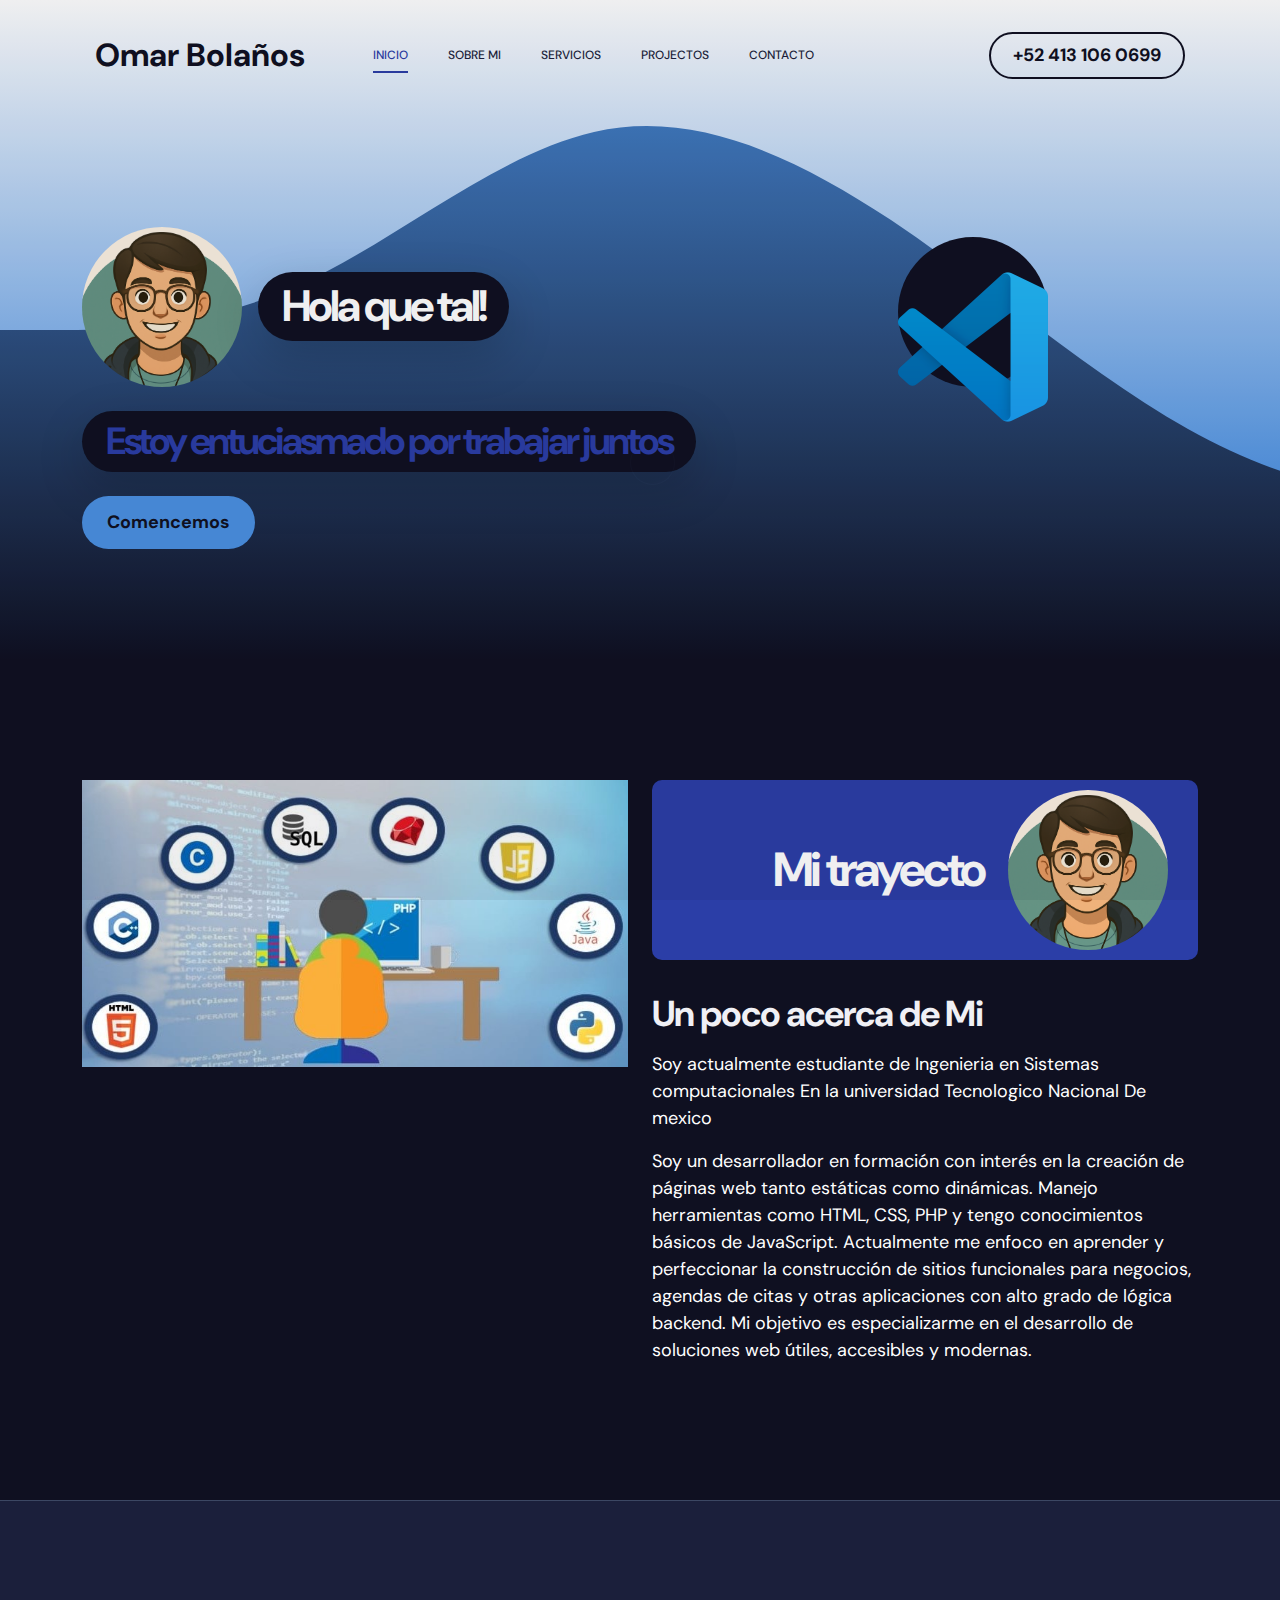
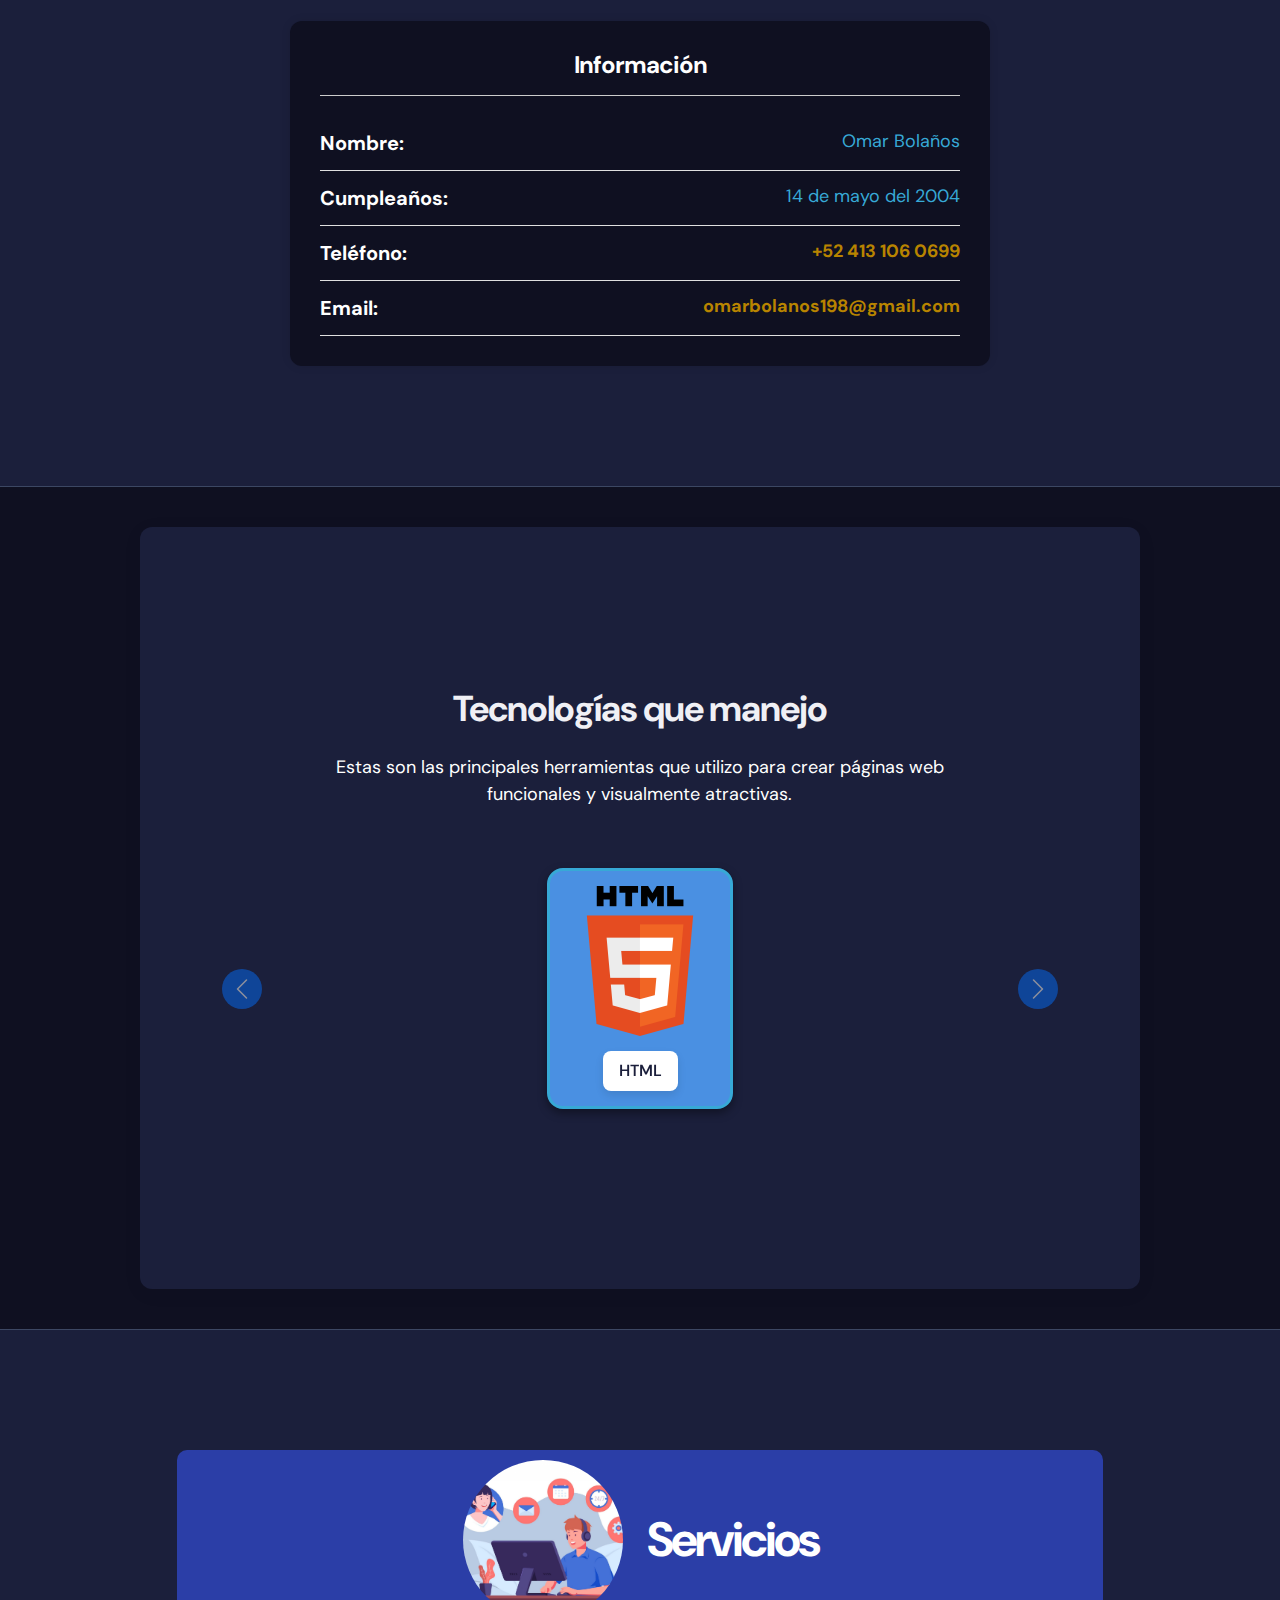
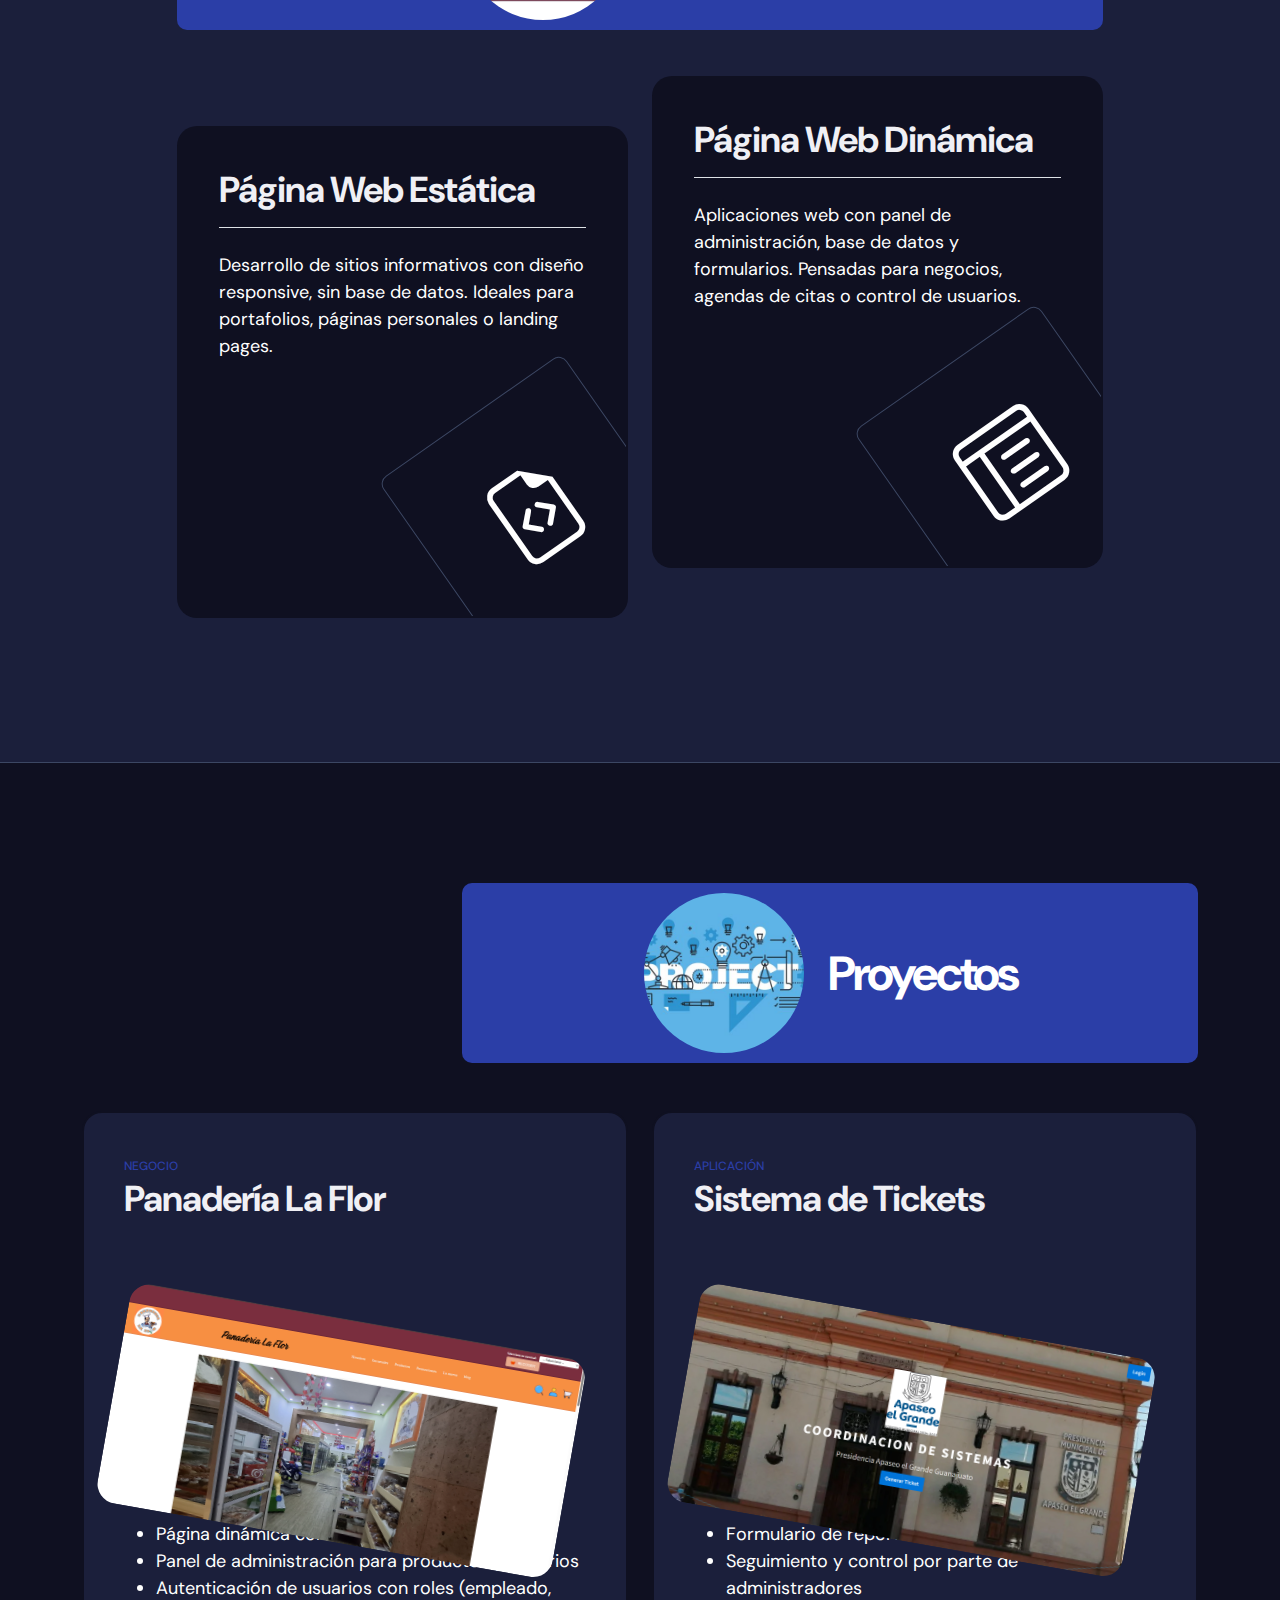
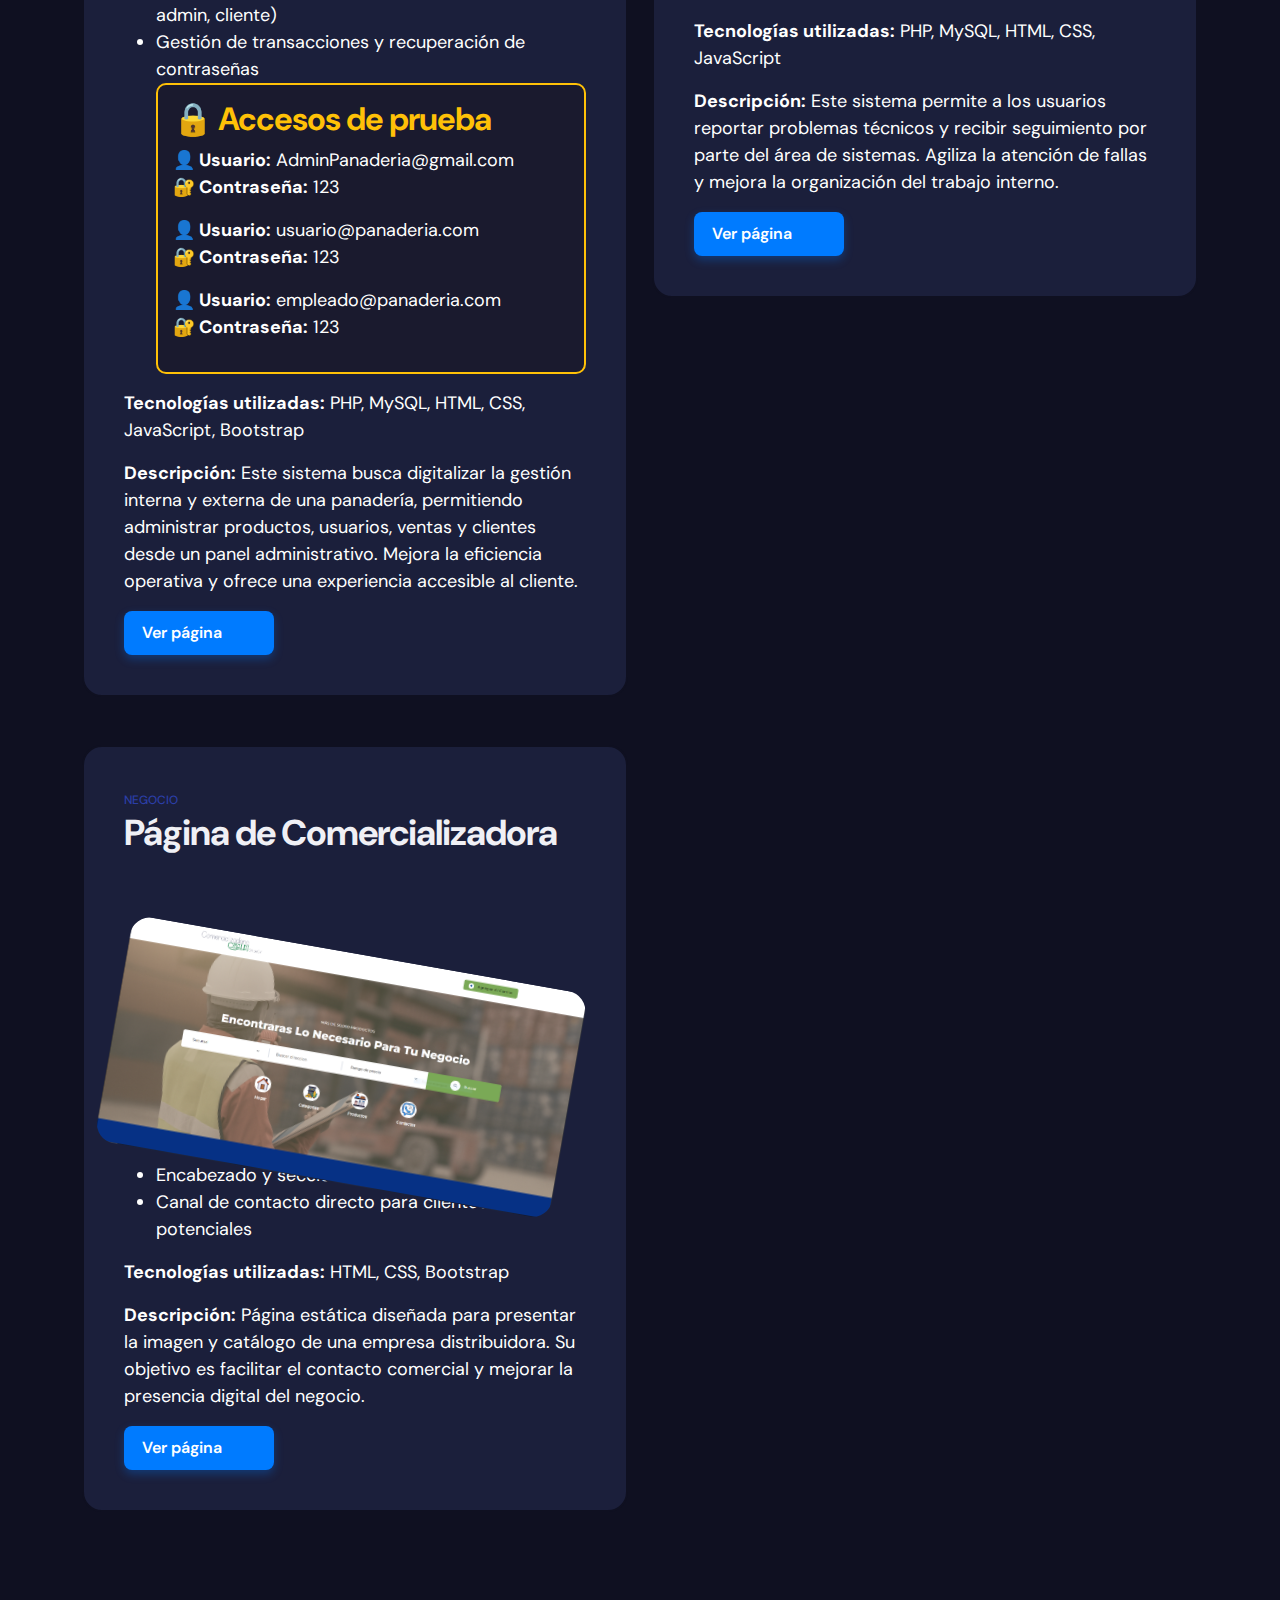
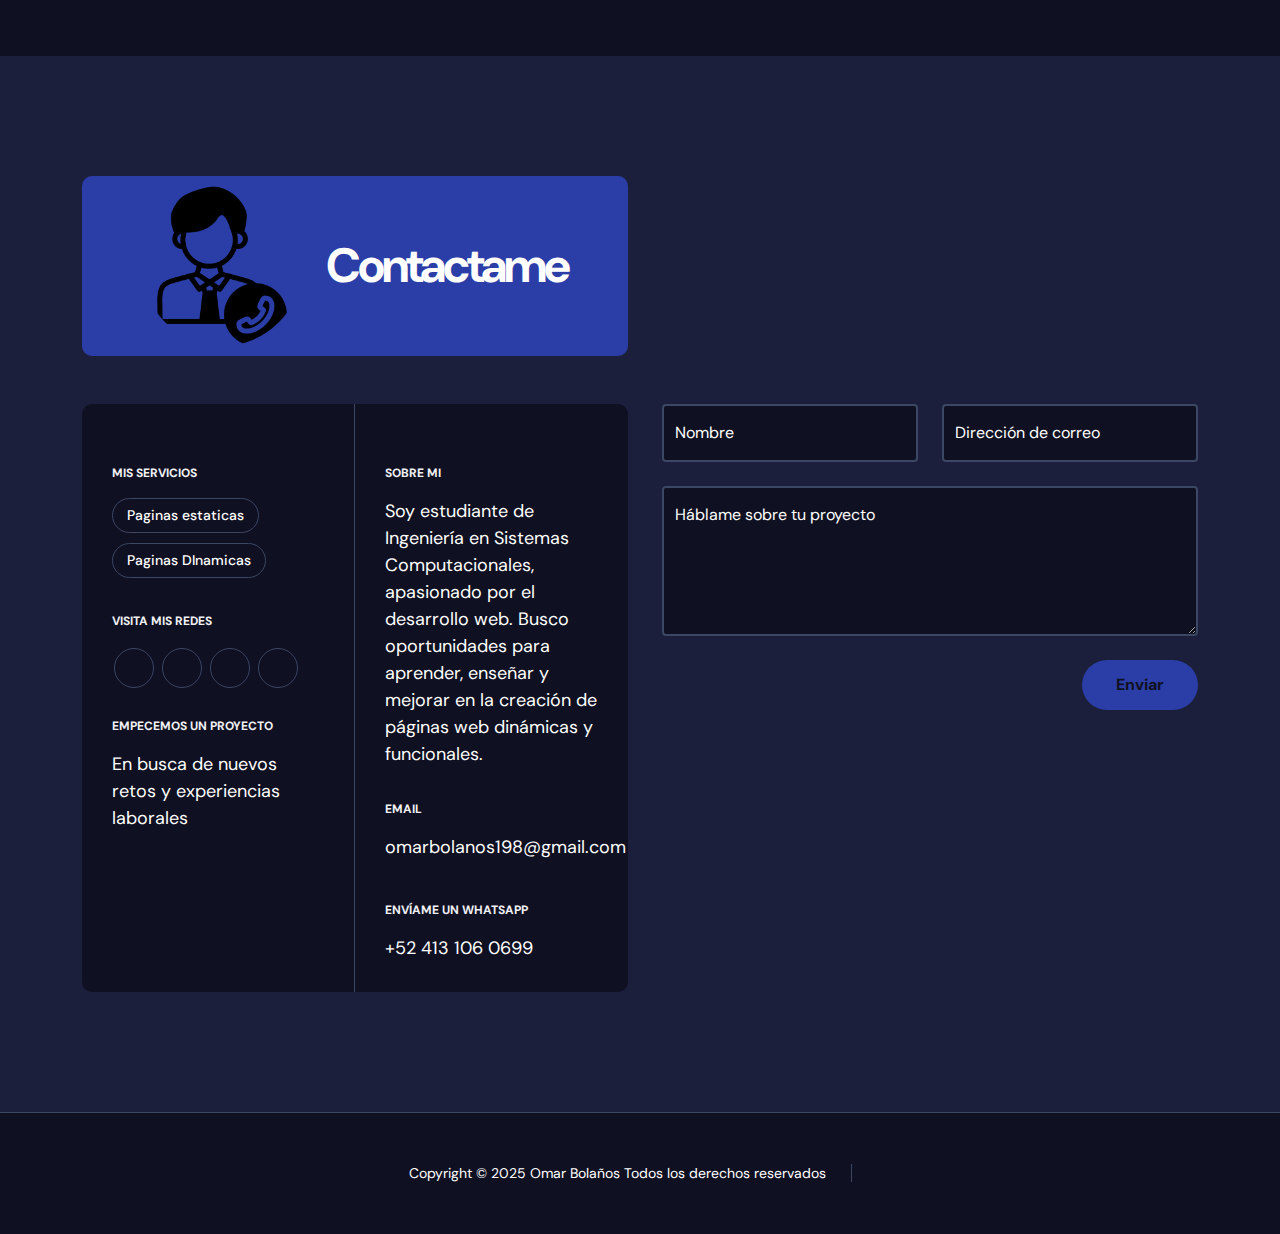
<file: index.html>
<!doctype html>
<html lang="en">
    <head>
        <meta charset="utf-8">
        <meta name="viewport" content="width=device-width, initial-scale=1">

        <meta name="description" content="">
        <meta name="author" content="TemplateMo">

        <title>Portafolio Omar Bolaños</title>

        <!-- CSS FILES -->
        <link rel="preconnect" href="https://fonts.googleapis.com">
        
        <link rel="preconnect" href="https://fonts.gstatic.com" crossorigin>
        
        <link href="https://fonts.googleapis.com/css2?family=DM+Sans:wght@400;500;700&display=swap" rel="stylesheet">

        <link href="css/bootstrap.min.css" rel="stylesheet">

        <link href="css/bootstrap-icons.css" rel="stylesheet">

        <link href="css/magnific-popup.css" rel="stylesheet">

        <link href="css/templatemo-first-portfolio-style.css" rel="stylesheet">
        <script src="https://cdn.lordicon.com/lordicon.js"></script>

    <style>
        

    </style>
    </head>
    
    <body>

        <section class="preloader">
            <div class="spinner">
                <span class="spinner-rotate"></span>    
            </div>
        </section>

        <nav class="navbar navbar-expand-lg">
            <div class="container">

                <button class="navbar-toggler" type="button" data-bs-toggle="collapse" data-bs-target="#navbarNav" aria-controls="navbarNav" aria-expanded="false" aria-label="Toggle navigation">
                    <span class="navbar-toggler-icon"></span>
                </button>

                <a href="index.php" class="navbar-brand mx-auto mx-lg-0">Omar Bolaños </a>

                <div class="collapse navbar-collapse" id="navbarNav">
                    <ul class="navbar-nav ms-lg-5">
                        <li class="nav-item">
                            <a class="nav-link click-scroll" href="#section_1">Inicio</a>
                        </li>

                        <li class="nav-item">
                            <a class="nav-link click-scroll" href="#section_2">Sobre mi </a>
                        </li>

                        <li class="nav-item">
                            <a class="nav-link click-scroll" href="#section_3">Servicios</a>
                        </li>

                        <li class="nav-item">
                            <a class="nav-link click-scroll" href="#section_4">Projectos</a>
                        </li>

                        <li class="nav-item">
                            <a class="nav-link click-scroll" href="#section_5">Contacto</a>
                        </li>
                    </ul>

                    <div class="d-lg-flex align-items-center d-none ms-auto">
                        <lord-icon
                            src="https://cdn.lordicon.com/vyyhrdzw.json"
                            trigger="hover"
                            
                            style="width:60px;height:60px">
                        </lord-icon>
                        <a class="custom-btn btn" href="https://wa.me/5214131060699" target="_blank">
                            +52 413 106 0699
                        </a>
                    </div>
                </div>

            </div>
        </nav>

        <main>

            <section class="hero d-flex justify-content-center align-items-center" id="section_1">
                <div class="container">
                    <div class="row">

                        <div class="col-lg-7 col-12">
                            <div class="hero-text">
                                <div class="hero-title-wrap d-flex align-items-center mb-4">
                                    <img src="images/yo.png" class="avatar-image avatar-image-large img-fluid" alt="">

                                    <h1 class="hero-title ms-3 mb-0">Hola que tal!</h1>
                                </div>

                                <h2 class="mb-4">Estoy entuciasmado por trabajar juntos</h2>
                                <p class="mb-4"><a class="custom-btn btn custom-link" href="#section_2">Comencemos</a></p>
                            </div>
                        </div>

                        <div class="col-lg-5 col-12 position-relative">
                            <div class="hero-image-wrap"></div>
                            <img src="images/visual-studio.png" class="hero-image img-fluid" alt="">
                        </div>

                    </div>
                </div>

                <svg xmlns="http://www.w3.org/2000/svg" viewBox="0 0 1440 320">
                <defs>
                    <linearGradient id="degradadoHero" x1="0%" y1="0%" x2="0%" y2="100%">
                    <stop offset="0%" stop-color="#ffffff" />  <!-- Azul -->
                    <stop offset="100%" stop-color="#4a90e2" /> <!-- Morado -->
                    </linearGradient>
                </defs>
                <path fill="url(#degradadoHero)" fill-opacity="1" d="M0,160L24,160C48,160,96,160,144,138.7C192,117,240,75,288,64C336,53,384,75,432,106.7C480,139,528,181,576,208C624,235,672,245,720,240C768,235,816,213,864,186.7C912,160,960,128,1008,133.3C1056,139,1104,181,1152,202.7C1200,224,1248,224,1296,197.3C1344,171,1392,117,1416,90.7L1440,64L1440,0L1416,0C1392,0,1344,0,1296,0C1248,0,1200,0,1152,0C1104,0,1056,0,1008,0C960,0,912,0,864,0C816,0,768,0,720,0C672,0,624,0,576,0C528,0,480,0,432,0C384,0,336,0,288,0C240,0,192,0,144,0C96,0,48,0,24,0L0,0Z"/>
                </svg>

            </section>


            <section class="about section-padding" id="section_2">
                <div class="container">
                    <div class="row">

                        <div class="col-lg-6 col-12">
                            <img src="images/web-programing.jpg" class="about-image img-fluid" alt="">
                        </div>

                        <div class="col-lg-6 col-12 mt-5 mt-lg-0">
                            <div class="about-thumb">

                                <div class="section-title-wrap d-flex justify-content-end align-items-center mb-4">
                                    <h2 class="text-white me-4 mb-0">Mi trayecto</h2>

                                    <img src="images/yo.png" class="avatar-image img-fluid" alt="">
                                </div>

                                <h3 class="pt-2 mb-3">Un poco acerca de Mi</h3>

                                <p>Soy actualmente estudiante de Ingenieria en Sistemas computacionales En la universidad Tecnologico Nacional De mexico</p>

                                <p>Soy un desarrollador en formación con interés en la creación de páginas web tanto estáticas como dinámicas. Manejo herramientas como HTML, CSS, PHP y tengo conocimientos básicos de JavaScript. Actualmente me enfoco en aprender y perfeccionar la construcción de sitios funcionales para negocios, agendas de citas y otras aplicaciones con alto grado de lógica backend. Mi objetivo es especializarme en el desarrollo de soluciones web útiles, accesibles y modernas.</p>
                            </div>
                        </div>

                    </div>
                </div>
            </section>

<section class="featured section-padding">
  <div class="container">
    <div class="row justify-content-center">
      <div class="col-lg-8 col-md-10">
        <div class="profile-thumb">
          <h4 class="profile-title text-center">Información</h4>
          <div class="profile-body">
            <div class="info-row">
              <span class="profile-label">Nombre:</span>
              <span class="profile-value">Omar Bolaños</span>
            </div>
            <div class="info-row">
              <span class="profile-label">Cumpleaños:</span>
              <span class="profile-value">14 de mayo del 2004</span>
            </div>
            <div class="info-row">
              <span class="profile-label">Teléfono:</span>
              <span class="profile-value">
                <a href="tel:+524141060699">+52 413 106 0699</a>
              </span>
            </div>
            <div class="info-row">
              <span class="profile-label">Email:</span>
              <span class="profile-value">
                <a href="mailto:omarbolanos198@gmail.com">omarbolanos198@gmail.com</a>
              </span>
            </div>
          </div>
        </div>
      </div>
    </div>
  </div>
</section>



<div class="tech-box">
            <section class="clients section-padding bg-light">
  <div class="container">
    <div class="row justify-content-center mb-4">
      <div class="col-lg-8 text-center">
        <h3 class="mb-4">Tecnologías que manejo</h3>
        <p class="text-muted">Estas son las principales herramientas que utilizo para crear páginas web funcionales y visualmente atractivas.</p>
      </div>
    </div>

    <div id="techCarousel" class="carousel slide" data-bs-ride="carousel">
      <div class="carousel-inner text-center">
        <div class="carousel-item active">
                <div class="tech-box-frame">
            <img src="images/html.png" class="tech-img" alt="HTML">
            <div class="tech-caption">HTML</div>
            </div>
        </div>
        <div class="carousel-item">
            <div class="tech-box-frame">
          <img src="images/css.png" class="tech-img" alt="CSS">
          <div class="tech-caption">CSS</div>
          </div>
        </div>
        <div class="carousel-item">
            <div class="tech-box-frame">
          <img src="images/js.png" class="tech-img" alt="JavaScript">
          <div class="tech-caption">JavaScript</div>
          </div>
        </div>
        <div class="carousel-item">
            <div class="tech-box-frame">
          <img src="images/php.png" class="tech-img" alt="PHP">
          <div class="tech-caption">PHP</div>
            </div>
        </div>
      </div>

      <!-- Controles -->
      <button class="carousel-control-prev" type="button" data-bs-target="#techCarousel" data-bs-slide="prev">
        <span class="carousel-control-prev-icon"></span>
      </button>
      <button class="carousel-control-next" type="button" data-bs-target="#techCarousel" data-bs-slide="next">
        <span class="carousel-control-next-icon"></span>
      </button>
    </div>
  </div>
</section>
</div>



            <section class="services section-padding" id="section_3">
    <div class="container">
        <div class="row">

            <div class="col-lg-10 col-12 mx-auto">
                <div class="section-title-wrap d-flex justify-content-center align-items-center mb-5">
                    <img src="images/services.jpg" class="avatar-image img-fluid" alt="">

                    <h2 class="text-white ms-4 mb-0">Servicios</h2>
                </div>

                <div class="row pt-lg-5">

                    <!-- Página Estática -->
                     <div class="col-lg-6 col-12">
                        <div class="services-thumb">
                            <div class="d-flex flex-wrap align-items-center border-bottom mb-4 pb-3">
                                <h3 class="mb-0">Página Web Estática</h3>
                            </div>

                            <p>Desarrollo de sitios informativos con diseño responsive, sin base de datos. Ideales para portafolios, páginas personales o landing pages.</p>

                            

                            <div class="services-icon-wrap d-flex justify-content-center align-items-center">
                                <i class="services-icon bi-file-earmark-code"></i>
                            </div>
                        </div>
                    </div>

                    <!-- Página Dinámica con panel -->
                    <div class="col-lg-6 col-12">
                        <div class="services-thumb services-thumb-up">
                            <div class="d-flex flex-wrap align-items-center border-bottom mb-4 pb-3">
                                <h3 class="mb-0">Página Web Dinámica</h3>
                            </div>

                            <p>Aplicaciones web con panel de administración, base de datos y formularios. Pensadas para negocios, agendas de citas o control de usuarios.</p>

                            

                            <div class="services-icon-wrap d-flex justify-content-center align-items-center">
                                <i class="services-icon bi-layout-text-window-reverse"></i>
                            </div>
                        </div>
                    </div>

                </div>
            </div>
        </div>
    </div>
</section>



            <section class="projects section-padding" id="section_4">
    <div class="container">
        <div class="row">

            <div class="col-lg-8 col-md-8 col-12 ms-auto">
                <div class="section-title-wrap d-flex justify-content-center align-items-center mb-4">
                    <img src="images/project.jpg" class="avatar-image img-fluid" alt="">
                    <h2 class="text-white ms-4 mb-0">Proyectos</h2>
                </div>
            </div>

            <div class="clearfix"></div>

                        <!-- Proyecto 1: Panadería -->
                        <div class="col-lg-6 col-md-6 col-12">
                <div class="projects-thumb">
                    <div class="projects-info">
                        <small class="projects-tag">Negocio</small>
                        <h3 class="projects-title">Panadería La Flor</h3>
                    </div>

                    <a href="panaderia-la-flor.infy.uk" target="_blank">
                        <img src="images/projects/panaderia.png" class="projects-image img-fluid" alt="Panadería">
                    </a>

                    <div class="mt-3">
                        <p><strong>Servicios incluidos:</strong></p>
                        <ul>
                            <li>Página dinámica con base de datos</li>
                            <li>Panel de administración para productos y usuarios</li>
                            <li>Autenticación de usuarios con roles (empleado, admin, cliente)</li>
                            <li>Gestión de transacciones y recuperación de contraseñas</li>
                            <div style="background-color:#1a1a2e; padding: 15px; border-radius: 10px; border: 2px solid #ffc107; color: #ffffff;">
  <h4 style="color:#ffc107;">🔒 Accesos de prueba</h4>
  <p><strong>👤 Usuario:</strong> AdminPanaderia@gmail.com<br>
     <strong>🔐 Contraseña:</strong> 123</p>
  <p><strong>👤 Usuario:</strong> usuario@panaderia.com<br>
     <strong>🔐 Contraseña:</strong> 123</p>
    <p><strong>👤 Usuario:</strong> empleado@panaderia.com<br>
     <strong>🔐 Contraseña:</strong> 123</p>
</div>

                        </ul>
                        <p><strong>Tecnologías utilizadas:</strong> PHP, MySQL, HTML, CSS, JavaScript, Bootstrap</p>
                        <p><strong>Descripción:</strong> Este sistema busca digitalizar la gestión interna y externa de una panadería, permitiendo administrar productos, usuarios, ventas y clientes desde un panel administrativo. Mejora la eficiencia operativa y ofrece una experiencia accesible al cliente.</p>
                        <div class="mt-2">
                            <a href="panaderia-la-flor.infy.uk" target="_blank" class="btn-ver-pagina">
                                Ver página
                                <!-- Ícono a la derecha -->
                                <lord-icon
                                    src="https://cdn.lordicon.com/zmkotitn.json"
                                    trigger="hover"
                                    style="width:24px;height:24px; margin-left: 10px;">
                                </lord-icon>
                            </a>
                        </div>
                    </div>
                </div>
            </div>

                <!-- Proyecto 2: Sistema de tickets -->
                <div class="col-lg-6 col-md-6 col-12">
                    <div class="projects-thumb">
                        <div class="projects-info">
                            <small class="projects-tag">Aplicación</small>
                            <h3 class="projects-title">Sistema de Tickets</h3>
                        </div>

                        <a href="https://sistemas-presidencia.infinityfreeapp.com" target="_blank">
                            <img src="images/projects/sistemas.png" class="projects-image img-fluid" alt="Sistema de Tickets">
                        </a>

                        <div class="mt-3">
                            <p><strong>Servicios incluidos:</strong></p>
                            <ul>
                                <li>Formulario de reporte de fallas</li>
                                <li>Seguimiento y control por parte de administradores</li>
                            </ul>
                            <p><strong>Tecnologías utilizadas:</strong> PHP, MySQL, HTML, CSS, JavaScript</p>
                            <p><strong>Descripción:</strong> Este sistema permite a los usuarios reportar problemas técnicos y recibir seguimiento por parte del área de sistemas. Agiliza la atención de fallas y mejora la organización del trabajo interno.</p>
                            <div class="mt-2">
                            <a href="https://sistemas-presidencia.infinityfreeapp.com" target="_blank" class="btn-ver-pagina">
                                Ver página
                                <!-- Ícono a la derecha -->
                                <lord-icon
                                    src="https://cdn.lordicon.com/zmkotitn.json"
                                    trigger="hover"
                                    style="width:24px;height:24px; margin-left: 10px;">
                                </lord-icon>
                            </a>
                        </div>
                        </div>
                    </div>
                </div>

                <!-- Proyecto 3: Página de Distribuidora -->
                <div class="col-lg-6 col-md-6 col-12">
                    <div class="projects-thumb">
                        <div class="projects-info">
                            <small class="projects-tag">Negocio</small>
                            <h3 class="projects-title">Página de Comercializadora</h3>
                        </div>

                        <a href="https://comercializadora-onaldi.ct.ws" target="_blank">
                            <img src="images/projects/comercializadora.png" class="projects-image img-fluid" alt="Distribuidora">
                        </a>

                        <div class="mt-3">
                            <p><strong>Servicios incluidos:</strong></p>
                            <ul>
                                <li>Encabezado y sección de productos y servicios</li>
                                <li>Canal de contacto directo para clientes potenciales</li>
                            </ul>
                            <p><strong>Tecnologías utilizadas:</strong> HTML, CSS, Bootstrap</p>
                            <p><strong>Descripción:</strong> Página estática diseñada para presentar la imagen y catálogo de una empresa distribuidora. Su objetivo es facilitar el contacto comercial y mejorar la presencia digital del negocio.</p>
                            <div class="mt-2">
                            <a href="https://comercializadora-onaldi.ct.ws" target="_blank" class="btn-ver-pagina">
                                Ver página
                                <!-- Ícono a la derecha -->
                                <lord-icon
                                    src="https://cdn.lordicon.com/zmkotitn.json"
                                    trigger="hover"
                                    style="width:24px;height:24px; margin-left: 10px;">
                                </lord-icon>
                            </a>
                        </div>
                        </div>
                    </div>
                </div>
                        </div>
                    </div>
                </section>


            <section class="contact section-padding" id="section_5">
                    <div class="container">
                        <div class="row">

                            <div class="col-lg-6 col-md-8 col-12">
                                <div class="section-title-wrap d-flex justify-content-center align-items-center mb-5">
                                    <img src="images/contactme.png" class="avatar-image img-fluid" alt="">

                                    <h2 class="text-white ms-4 mb-0">Contactame</h2>
                                </div>
                            </div>

                            <div class="clearfix"></div>

                            <div class="col-lg-3 col-md-6 col-12 pe-lg-0">
                                <div class="contact-info contact-info-border-start d-flex flex-column">
                                    <strong class="site-footer-title d-block mb-3">Mis Servicios</strong>

                                    <ul class="footer-menu">
                                        <li class="footer-menu-item"><a href="#" class="footer-menu-link">Paginas estaticas</a></li>

                                        <li class="footer-menu-item"><a href="#" class="footer-menu-link">Paginas DInamicas</a></li>

                                    </ul>

                                    <strong class="site-footer-title d-block mt-4 mb-3">Visita mis redes</strong>

                                    <ul class="social-icon">
                                            <li class="social-icon-item">
                                                <a href="https://www.facebook.com/share/19Jt6HQKa8/" class="social-icon-link" target="_blank">
                                                    <!-- Ícono personalizado aquí -->
                                                    <lord-icon
                                            src="https://cdn.lordicon.com/xowsaqcr.json"
                                            trigger="hover"
                                            stroke="bold"
                                            state="hover-roll"
                                            style="width:40px;height:40px">
                                        </lord-icon>
                                                </a>
                                            </li>

                                            <li class="social-icon-item">
                                                <a href="https://www.instagram.com/g_omaar._.32?igsh=MTltMTJhN3ZxMmR4cw==" class="social-icon-link"target="_blank">
                                                    <!-- Ícono personalizado aquí -->
                                                    <lord-icon
                                            src="https://cdn.lordicon.com/dbugezxr.json"
                                            trigger="hover"
                                            style="width:40px;height:40px">
                                        </lord-icon>
                                                </a>
                                            </li>

                                            <li class="social-icon-item">
                                                <a href="https://wa.me/5214131060699" class="social-icon-link" target="_blank">
                                                    <!-- Ícono personalizado aquí -->
                                                    <lord-icon
                                            src="https://cdn.lordicon.com/vyyhrdzw.json"
                                            trigger="hover"
                                            state="hover-roll"
                                            style="width:40px;height:40px">
                                        </lord-icon>
                                                </a>
                                            </li>

                                            <li class="social-icon-item">
                                                <a href="https://www.linkedin.com/in/omar-gadiel-bolaños-garcía-1a4154359/" class="social-icon-link" target="_blank">
                                                    <!-- Ícono personalizado aquí -->
                                                    <lord-icon
                                                        src="https://cdn.lordicon.com/kozzgyfy.json"
                                                        trigger="hover"
                                                        state="hover-roll"
                                                        style="width:40px;height:40px">
                                                    </lord-icon>
                                                </a>
                                            </li>

                                            
                                        </ul>

                                        <!-- CDN de Lordicon -->
                                    <strong class="site-footer-title d-block mt-4 mb-3">Empecemos un proyecto</strong>

                                    <p class="mb-0">En busca de nuevos retos y experiencias laborales</p>
                                </div>
                            </div>

                            <div class="col-lg-3 col-md-6 col-12 ps-lg-0">
                                <div class="contact-info d-flex flex-column">
                                    <strong class="site-footer-title d-block mb-3">Sobre mi</strong>

                                    <p class="mb-2">
                                        Soy estudiante de Ingeniería en Sistemas Computacionales, apasionado por el desarrollo web. Busco oportunidades para aprender, enseñar y mejorar en la creación de páginas web dinámicas y funcionales.
                              </p>

                                    <strong class="site-footer-title d-block mt-4 mb-3">Email</strong>

                                        <p>
                                            <a href="mailto:omarbolanos198@gmail.com">
                                                omarbolanos198@gmail.com
                                            </a>
                                        </p>

                                        <strong class="site-footer-title d-block mt-4 mb-3">Envíame un WhatsApp</strong>

                                        <p class="mb-0">
                                            <a href="https://wa.me/524131060699" target="_blank">
                                                +52 413 106 0699
                                            </a>
                                        </p>

                                </div>
                            </div>

                            <div class="col-lg-6 col-12 mt-5 mt-lg-0">
                                <form action="https://formsubmit.co/omarbolanos198@gmail.com" method="POST" class="custom-form contact-form" role="form">
    <input type="hidden" name="_captcha" value="false">
    
    <div class="row">
        <div class="col-lg-6 col-md-6 col-12">
            <div class="form-floating">
                <input type="text" name="name" id="name" class="form-control" placeholder="Name" required="">
                <label for="floatingInput">Nombre</label>
            </div>
        </div>

        <div class="col-lg-6 col-md-6 col-12"> 
            <div class="form-floating">
                <input type="email" name="email" id="email" class="form-control" placeholder="Email" required="">
                <label for="floatingInput">Dirección de correo</label>
            </div>
        </div>

        <div class="col-lg-12 col-12">
            <div class="form-floating">
                <textarea class="form-control" name="message" placeholder="Mensaje"></textarea>
                <label for="floatingTextarea">Háblame sobre tu proyecto</label>
            </div>
        </div>

        <div class="col-lg-3 col-12 ms-auto">
            <button type="submit" class="form-control">Enviar</button>
        </div>
    </div>
</form>

                            </div>

                        </div>
                    </div>
                </div>
            </section>

        </main>

        <footer class="site-footer">
            <div class="container">
                <div class="row">

                    <div class="col-lg-12 col-12">
                        <div class="copyright-text-wrap">
                            <p class="mb-0">
                                <span class="copyright-text">Copyright © 2025 Omar Bolaños Todos los derechos reservados</span>
                                
                            </p>
                        </div>
                    </div>

                </div>
            </div>
        </footer>

        <!-- JAVASCRIPT FILES -->
        <script src="js/jquery.min.js"></script>
        <script src="js/bootstrap.min.js"></script>
        <script src="js/jquery.sticky.js"></script>
        <script src="js/click-scroll.js"></script>
        <script src="js/jquery.magnific-popup.min.js"></script>
        <script src="js/magnific-popup-options.js"></script>
        <script src="js/custom.js"></script>

    </body>
</html>
</file>
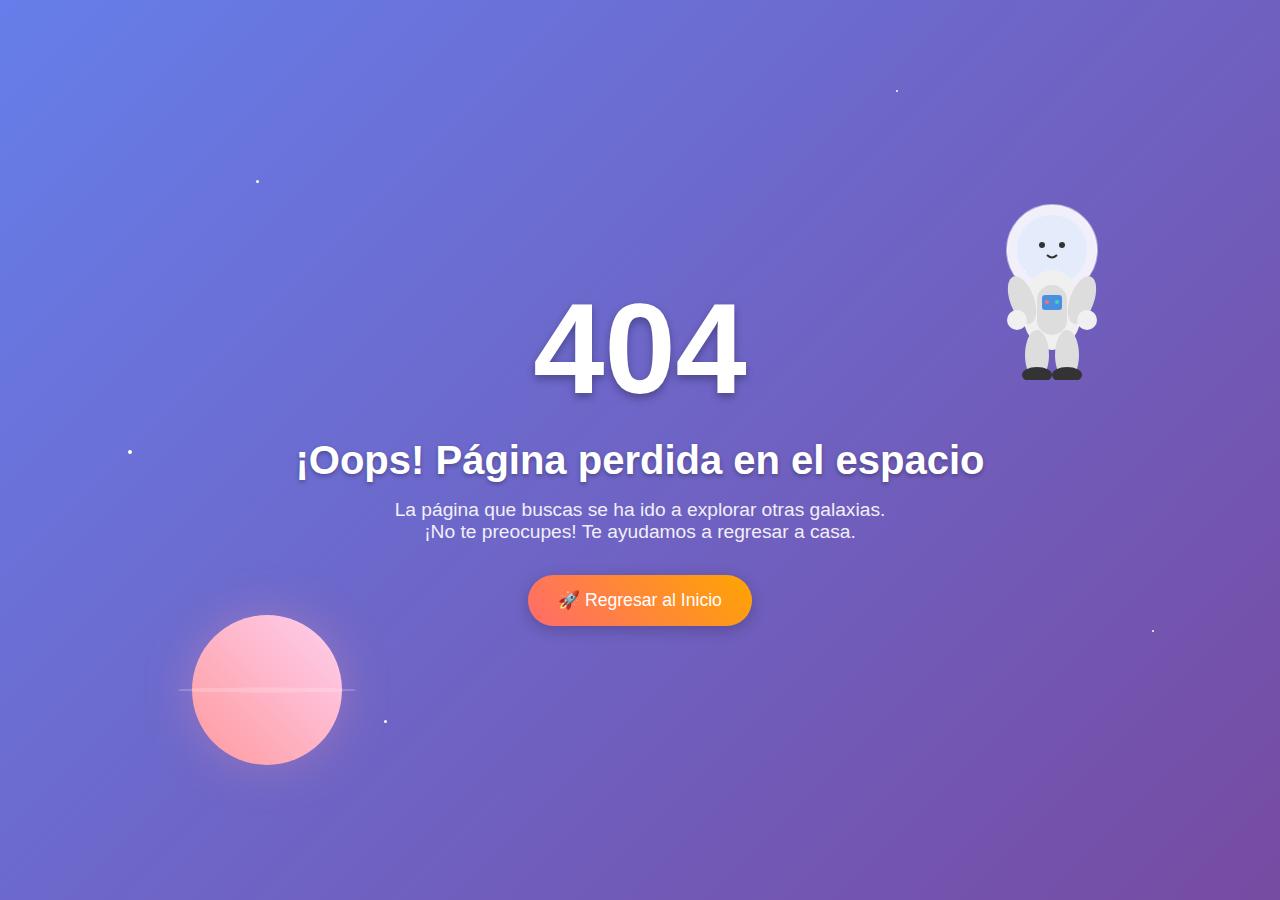
<file: about_me.html>
<!-- <!doctype html>
<html lang="en">

<head>
    <meta charset="utf-8">
    <meta name="viewport" content="width=device-width, initial-scale=1">
    <title>Sobre Mí - Portafolio Omar Bolaños</title>

    <link rel="preconnect" href="https://fonts.googleapis.com">

    <link rel="preconnect" href="https://fonts.gstatic.com" crossorigin>

    <link href="https://fonts.googleapis.com/css2?family=DM+Sans:wght@400;500;700&display=swap" rel="stylesheet">

    <link rel="stylesheet" href="https://cdn.jsdelivr.net/npm/bootstrap@5.3.3/dist/css/bootstrap.min.css">

    <link href="css/bootstrap-icons.css" rel="stylesheet">

    <link href="css/magnific-popup.css" rel="stylesheet">

    <link href="css/templatemo-first-portfolio-style.css" rel="stylesheet">

    <script src="https://cdn.lordicon.com/lordicon.js"></script>

</head>

<body>
    <section class="preloader">
        <div class="spinner">
            <span class="spinner-rotate"></span>
        </div>
    </section>

    <div id="site-header"></div>

    <script>
        fetch('header.html')
            .then(res => res.text())
            .then(data => {
                document.getElementById('site-header').innerHTML = data;
            });
    </script>

    <main>


        <footer class="site-footer">
        </footer>

        <script src="js/jquery.min.js"></script>
        <script src="https://cdn.jsdelivr.net/npm/bootstrap@5.3.3/dist/js/bootstrap.bundle.min.js"></script>
        <script src="js/jquery.sticky.js"></script>
        <script src="js/click-scroll.js"></script>
        <script src="js/jquery.magnific-popup.min.js"></script>
        <script src="js/magnific-popup-options.js"></script>
        <script src="js/custom.js"></script>
        <script src="js/languaje.js"></script>
        <script src="js/multilingual-project-modal.js"></script>
        <script src="js/particles.js"></script>
        <script src="js/progress-bar.js"></script>
        <script src="js/services.js"></script>
        <script src="js/slide.js"></script>
        <script src="https://unpkg.com/nextjs-toast-notify@1.47.0/dist/nextjs-toast-notify.js"></script>
        <script src="js/alert-toast.js"></script>
</body>

</html> -->

<script src="js/404.js"></script>
</file>
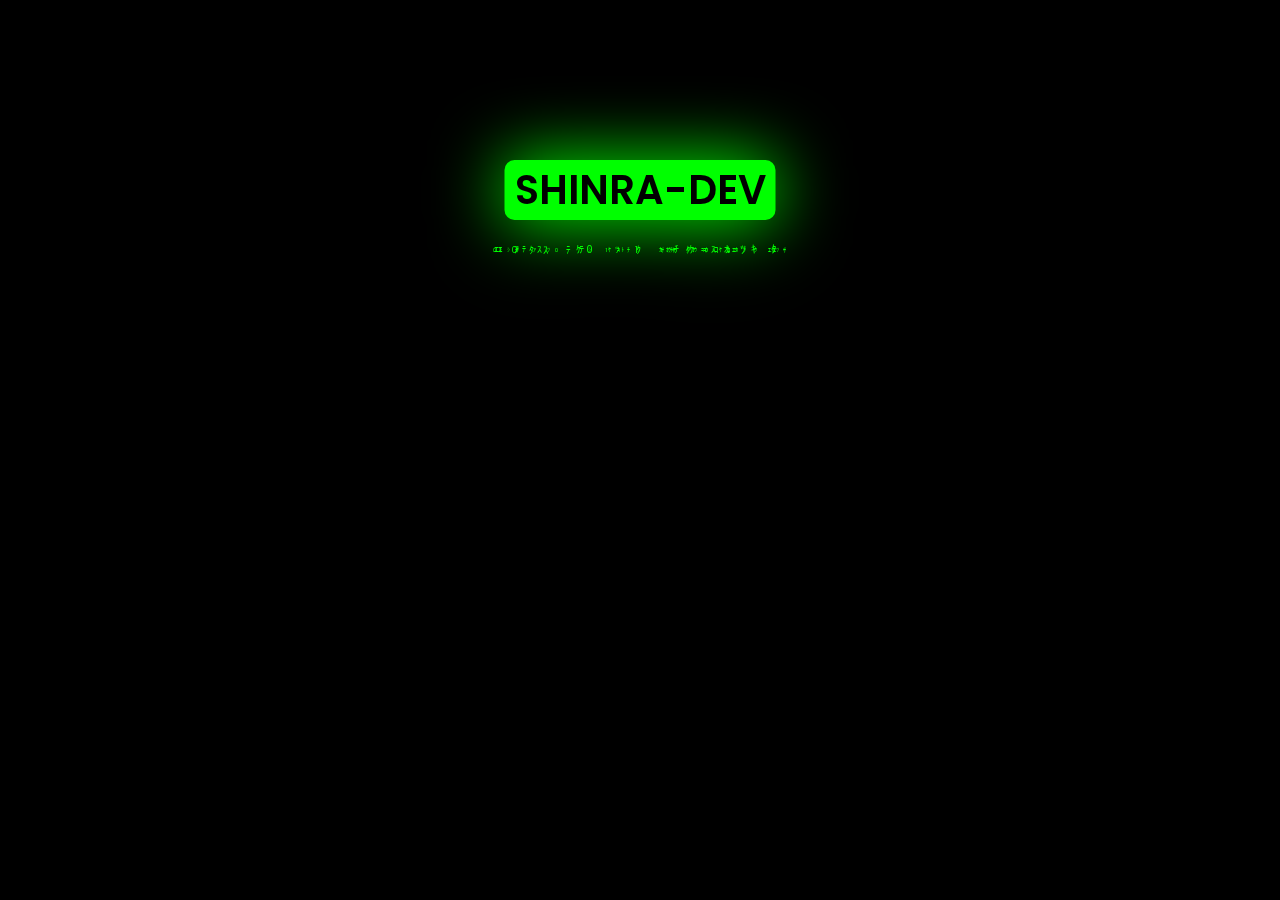
<file: nube/nube.html>
<!DOCTYPE html>
<html lang="en">
<head>
    <meta charset="UTF-8">
    <meta name="viewport" content="width=device-width, initial-scale=1.0">
    <link rel="stylesheet" href="nube.css">
    <title>Document</title>
</head>
<body>
     <div class="container">
    <div class="cloud">
      <h2>Shinra-Dev</h2>
    </div>
  </div>
  <script src="rain.js"></script>
</body>
</html>
</file>
<file: css/templatemo-first-portfolio-style.css>
:root {
  --white-color:              #0f1021;   /* Azul muy oscuro, elegante y sobrio */
  --primary-color:            #4a90e2;   /* Azul suave pero vibrante */
  --secondary-color:          #2b3ea7;   /* Morado suave, con buen contraste */
  --section-bg-color:         #1b1f3b;   /* Azul oscuro profundo para secciones */
  --dark-color:               #f0f0f5;   /* Gris muy claro, no tan blanco puro */
  --p-color:                  #ffffff;   /* Blanco con tinte lavanda para mejor legibilidad */
  --border-color:             #3c4763;   /* Gris azulado, discreto para bordes */
  --featured-border-color:    #000000;   /* Morado claro brillante para destacar */





  --body-font-family:             'DM Sans', sans-serif;

  --h1-font-size:                 62px;
  --h2-font-size:                 48px;
  --h3-font-size:                 36px;
  --h4-font-size:                 32px;
  --h5-font-size:                 24px;
  --h6-font-size:                 22px;
  --p-font-size:                  18px;
  --menu-font-size:               12px;
  --copyright-font-size:          14px;

  --border-radius-large:          100px;
  --border-radius-medium:         20px;
  --border-radius-small:          10px;

  --font-weight-normal:           400;
  --font-weight-medium:           500;
  --font-weight-bold:             700;
}

body {
    background: var(--white-color);
    font-family: var(--body-font-family); 
}


/*---------------------------------------
  TYPOGRAPHY               
-----------------------------------------*/

h2,
h3,
h4,
h5,
h6 {
  color: var(--dark-color);
}

h1,
h2,
h3,
h4,
h5,
h6 {
  font-weight: var(--font-weight-bold);
  letter-spacing: -1px;
}

h1 {
  font-size: var(--h1-font-size);
  letter-spacing: -3px;
}

h2 {
  font-size: var(--h2-font-size);
  color: var(--secondary-color);
  letter-spacing: -3px;
}

h3 {
  font-size: var(--h3-font-size);
}

h4 {
  font-size: var(--h4-font-size);
}

h5 {
  font-size: var(--h5-font-size);
  line-height: normal;
}

h6 {
  font-size: var(--h6-font-size);
}

p {
  color: var(--p-color);
  font-size: var(--p-font-size);
  font-weight: var(--font-weight-normal);
}

ul li {
  color: var(--p-color);
  font-size: var(--p-font-size);
  font-weight: var(--font-weight-normal);
}

a, 
button {
  touch-action: manipulation;
  transition: all 0.3s;
}
.btn-ver-pagina {
    display: inline-flex;
    align-items: center;
    background-color: #007bff;
    color: #fff !important; /* <-- asegura color blanco */
    padding: 10px 18px;
    font-weight: 600;
    text-decoration: none;
    border-radius: 8px;
    transition: background-color 0.3s, transform 0.2s, box-shadow 0.3s;
    box-shadow: 0 4px 10px rgba(0, 123, 255, 0.3);
}
.tech-box .text-muted {
  color: #ffffff !important;
}

.btn-ver-pagina:hover {
    background-color: #0056b3;
    color: #fff !important; /* <-- asegura que no cambie el color del texto */
    transform: translateY(-2px);
    box-shadow: 0 6px 14px rgba(0, 123, 255, 0.5);
}

a {
  color: var(--p-color);
  text-decoration: none;
}

a:hover {
  color: var(--secondary-color);
}

::selection {
  background: var(--secondary-color);
  color: var(--white-color);
}

::-moz-selection {
  background: var(--secondary-color);
  color: var(--white-color);
}

.section-padding {
  padding-top: 120px;
  padding-bottom: 120px;
}

b,
strong {
  font-weight: var(--font-weight-bold);
}

.section-title-wrap {
  background: var(--secondary-color);
  border-radius: var(--border-radius-small);
  padding: 10px 30px;
}


/*---------------------------------------
  AVATAR IMAGE               
-----------------------------------------*/
.avatar-image {
  border-radius: var(--border-radius-large);
  width: 160px;
  height: 160px;
  object-fit: cover;
}

.avatar-image-large {
  width: 160px;        /* o más si deseas */
  height: 160px;
  object-fit: cover;
  border-radius: 50%;
}

.avatar-image {
    border-radius: 50%;
    transition: transform 0.3s ease, box-shadow 0.3s ease;
    box-shadow: 0 0 0 0 transparent;
}

.avatar-image:hover {
    transform: scale(1.1);
    box-shadow: 0 0 0 5px#0ad7f1; /* cambia este color si deseas otro tono */
}

/*---------------------------------------
  PRE LOADER               
-----------------------------------------*/
.preloader {
  position: fixed;
  top: 0;
  left: 0;
  width: 100%;
  height: 100%;
  z-index: 99999;
  display: flex;
  flex-flow: row nowrap;
  justify-content: center;
  align-items: center;
  background: none repeat scroll 0 0 var(--white-color);
}

.spinner {
  border: 1px solid transparent;
  border-radius: var(--border-radius-small);
  position: relative;
}

.spinner:before {
  content: '';
  box-sizing: border-box;
  position: absolute;
  top: 50%;
  left: 50%;
  width: 45px;
  height: 45px;
  margin-top: -10px;
  margin-left: -10px;
  border-radius: 50%;
  border: 1px solid var(--border-color);
  border-top-color: var(--white-color);
  animation: spinner .9s linear infinite;
}

@-webkit-@keyframes spinner {
  to {transform: rotate(360deg);
  }
}

@keyframes spinner {
  to {transform: rotate(360deg);}
}


/*---------------------------------------
  CUSTOM ICON               
-----------------------------------------*/
.navbar-icon {
  background: var(--white-color);
  border-radius: var(--border-radius-large);
  color: var(--dark-color);
  width: 47px;
  height: 47px;
  line-height: 47px;
  text-align: center;
}

.is-sticky .navbar-icon {
  background: var(--secondary-color);
  color: var(--white-color);
}

.form-check-icon {
  color: var(--secondary-color);
}


/*---------------------------------------
  CUSTOM BUTTON               
-----------------------------------------*/
.custom-btn,
.navbar .custom-btn {
  font-size: var(--p-font-size);
  font-weight: var(--font-weight-bold);
}

.navbar .custom-btn {
  background: transparent;
  border-width: 2px;
  border-style: solid;
  border-color: var(--white-color);
  color: var(--white-color);
  padding: 8px 22px;
}

.navbar .custom-btn:hover {
  background: var(--white-color);
  border-color: transparent;
  color: var(--secondary-color);
}

.custom-btn {
  background: var(--secondary-color);
  border-radius: var(--border-radius-large);
  color: var(--white-color);
  font-weight: var(--font-weight-bold);
  padding: 12px 24px;
}

.custom-btn:hover {
  background: var(--primary-color);
  box-shadow: 0 1rem 3rem rgba(0,0,0,.175);
  color: var(--white-color);
}

.custom-border-btn {
  background: transparent;
  border: 2px solid var(--border-color);
  color: var(--p-color);
}

.custom-border-btn:hover {
  background: var(--secondary-color);
  border-color: var(--secondary-color);
  color: var(--white-color);
}

.custom-link {
	background-color: var(--primary-color);
}

.custom-link:hover {
	background-color: var(--secondary-color);
}


/*---------------------------------------
  NAVIGATION              
-----------------------------------------*/
.sticky-wrapper {
  position: relative;
  z-index: 222;
  height: auto !important;
}

.is-sticky,
.is-sticky .navbar .container {
  background: var(--white-color);
  box-shadow: 0 1rem 3rem rgb(0 0 0 / 18%);
}

.is-sticky .navbar-brand,
.is-sticky .navbar-brand:hover {
  color: var(--dark-color);
}

.is-sticky .navbar-nav .nav-link {
  color: var(--p-color);
}

.is-sticky .navbar .custom-btn {
  border-color: var(--secondary-color);
  color: var(--secondary-color);
}

.is-sticky .navbar .custom-btn:hover {
  background: var(--secondary-color);
  color: var(--white-color);
}

.navbar {
  background: transparent;
  position: absolute;
  z-index: 9;
  right: 0;
  left: 0;
  transition: all 0.3s;
  padding-top: 15px;
  padding-bottom: 0;
}

.navbar .container {
  border-radius: var(--border-radius-small);
  padding: 10px 25px;
}

.navbar-brand {
  font-size: var(--h4-font-size);
  font-weight: var(--font-weight-bold);
}

.navbar-brand,
.navbar-brand:hover {
  color: var(--white-color);
}

.navbar-expand-lg .navbar-nav .nav-link {
  padding-right: 0;
  padding-left: 0;
  margin-right: 20px;
  margin-left: 20px;
}

.navbar-nav .nav-link {
  display: inline-block;
  color: var(--section-bg-color);
  font-size: var(--menu-font-size);
  font-weight: var(--font-weight-medium);
  text-transform: uppercase;
  position: relative;
  padding-top: 15px;
  padding-bottom: 15px;
}

.navbar-nav .nav-link::after {
  content: "";
  background: transparent;
  position: absolute;
  bottom: 6px;
  right: 0;
  left: 0;
  width: 100%;
  height: 2px;
}

.navbar-nav .nav-link.active::after, 
.navbar-nav .nav-link:hover::after {
  background: var(--secondary-color);
}

.navbar-nav .nav-link.active, 
.navbar-nav .nav-link:hover {
  color: var(--secondary-color);
}

.navbar-toggler {
  border: 0;
  padding: 0;
  cursor: pointer;
  margin: 0;
  width: 30px;
  height: 35px;
  outline: none;
}

.navbar-toggler:focus {
  outline: none;
  box-shadow: none;
}

.navbar-toggler[aria-expanded="true"] .navbar-toggler-icon {
  background: transparent;
}

.navbar-toggler[aria-expanded="true"] .navbar-toggler-icon:before,
.navbar-toggler[aria-expanded="true"] .navbar-toggler-icon:after {
  transition: top 300ms 50ms ease, -webkit-transform 300ms 350ms ease;
  transition: top 300ms 50ms ease, transform 300ms 350ms ease;
  transition: top 300ms 50ms ease, transform 300ms 350ms ease, -webkit-transform 300ms 350ms ease;
  top: 0;
}

.navbar-toggler[aria-expanded="true"] .navbar-toggler-icon:before {
  transform: rotate(45deg);
}

.navbar-toggler[aria-expanded="true"] .navbar-toggler-icon:after {
  transform: rotate(-45deg);
}

.navbar-toggler .navbar-toggler-icon {
  background: var(--white-color);
  transition: background 10ms 300ms ease;
  display: block;
  width: 30px;
  height: 2px;
  position: relative;
}

.navbar-toggler .navbar-toggler-icon:before,
.navbar-toggler .navbar-toggler-icon:after {
  transition: top 300ms 350ms ease, -webkit-transform 300ms 50ms ease;
  transition: top 300ms 350ms ease, transform 300ms 50ms ease;
  transition: top 300ms 350ms ease, transform 300ms 50ms ease, -webkit-transform 300ms 50ms ease;
  position: absolute;
  right: 0;
  left: 0;
  background: var(--white-color);
  width: 30px;
  height: 2px;
  content: '';
}

.navbar-toggler .navbar-toggler-icon::before {
  top: -8px;
}

.navbar-toggler .navbar-toggler-icon::after {
  top: 8px;
}


/*---------------------------------------
  HERO              
-----------------------------------------*/
.hero {
  background: linear-gradient(180deg, #4a90e2, #0f1021);
  position: relative;
  overflow: hidden;
  padding-top: 330px;
  padding-bottom: 330px;
}

.hero-image-wrap {
  background: var(--white-color);
  border-radius: 100%;
  width: 150px;
  height: 150px;
  position: absolute;
  z-index: 22;
  top: 80px;
  left: 50%;
  transform: translateX(-50%);
  pointer-events: none;
}

.hero-image {
  position: absolute;
  z-index: 23;
  top: 55%;
  left: 50%;
  transform: translate(-50%, -50%);
  width: 100%;
  max-width: 150px;
  height: auto;
}


@media  screen and (min-width: 991px) {
  .hero {
    height: 60vh;
  }
}

.hero-title,
.hero h2 {
  background: var(--white-color);
  box-shadow: 0 1rem 3rem rgba(0,0,0,.175);
  border-radius: var(--border-radius-large);
  display: inline-block;
  padding: 8px 24px;
}

.hero-title {
	font-size: 44px;
}
.hero-title {
  color: white;
}
.hero h2 {
	font-size: 38px;
}

.hero-text {
  position: relative;
  z-index: 22;
  top: 70px;
}

/* Estilo base para escritorio (ya está definido, solo por claridad) */
.hero-image-wrap {
  background: var(--white-color);
  border-radius: 100%;
  width: 150px;
  height: 150px;
  position: absolute;
  z-index: 22;
  top: 80px;
  left: 50%;
  transform: translateX(-50%);
  pointer-events: none;
}

.hero-image {
  position: absolute;
  z-index: 23;
  top: 55%;
  left: 50%;
  transform: translate(-50%, -50%);
  width: 100%;
  max-width: 150px;
  height: auto;
}

.hero svg {
  position: absolute;
  z-index: 2;
  bottom: 0;
  right: 0;
  left: 0;
  overflow: hidden;
  height: 100%;
  pointer-events: none;
}


/*---------------------------------------
  ABOUT              
-----------------------------------------*/
.profile-thumb {
    background-color: #0f1021;
    border-radius: 12px;
    padding: 30px;
    max-width: 700px;
    margin: auto;
    box-shadow: 0 0 10px rgba(0,0,0,0.1);
}

.profile-title {
    border-bottom: 1px solid #ccc;
    padding-bottom: 15px;
    font-size: 24px;
    font-weight: bold;
    color: #ffffff;
}

.profile-body {
    font-size: 18px;
    margin-top: 20px;
}
.profile-value {
  color: #37a9d6 !important; /* Azul elegante */
}
.info-row {
    display: flex;
    justify-content: space-between;
    padding: 12px 0;
    border-bottom: 1px solid #e0e0e0;
}

.profile-label {
    color: #ffffff; /* verde moderno */
    font-weight: bold;
    font-size: 20px;
    flex: 1;
}

.profile-value {
    font-size: 18px;
    text-align: right;
    flex: 2;
    color: #333;
    word-break: break-word;
}

.profile-value a {
    color: #b88400;
    font-weight: bold;
    text-decoration: none;
}

.profile-value a:hover {
    text-decoration: underline;
}




/*---------------------------------------
  FEATURED              
-----------------------------------------*/
.featured-numbers {
  font-size: var(--h1-font-size);
  line-height: normal;
  display: block;
}

.featured-text {
  color: var(--secondary-color);
}

.featured-border-bottom {
  border-bottom: 1px solid var(--border-color);
}

.featured-border-start {
  border-left: 1px solid var(--border-color);
}


/*---------------------------------------
  CLIENTS              
-----------------------------------------*/

.clients-item-height {
	height: 120px;
}

.clients-image {
  display: block;
  max-width: 100px;
  margin: auto;
  transition: all ease 0.2s;
}

.clients-image:hover {
  transform: scale(1.3);
}



/*---------------------------------------
  SERVICES              
-----------------------------------------*/
.services,
.featured {
  background: var(--section-bg-color);
  border-top: 1px solid var(--border-color);
  border-bottom: 1px solid var(--border-color);
}

.services-thumb {
  background: var(--white-color);
  border: 2px solid transparent;
  border-radius: var(--border-radius-medium);
  position: relative;
  overflow: hidden;
  margin-bottom: 24px;
  padding: 40px 40px 240px 40px;
  transition: all 0.5s;
}

.services-thumb-up {
  position: relative;
  bottom: 50px;
  margin-bottom: -50px;
}

.services-thumb:hover {
  border: 2px solid var(--secondary-color);
  box-shadow: 0 1rem 3rem rgba(0,0,0,.175);
}

/* Ícono blanco por defecto */
.services-icon {
  font-size: 90px;
  position: relative;
  bottom: 15px;
  color: #ffffff;
  transition: color 0.3s ease;
}

/* Recuadro del ícono: fondo transparente y borde inicial */
.services-icon-wrap {
  border: 1px solid var(--border-color);
  background: transparent;
  border-radius: var(--border-radius-small);
  position: absolute;
  bottom: 0;
  right: 0;
  width: 50%;
  height: 55%;
  transform: rotate(-35deg) translateY(55px);
  transition: all 0.3s ease;
}

/* Hover: cambia el borde del recuadro y el color del ícono */
.services-thumb:hover .services-icon-wrap {
  border-color: var(--secondary-color); /* morado claro */
}

.services-thumb:hover .services-icon {
  color: var(--secondary-color); /* morado claro o el color que prefieras */
}


.services-thumb:hover .services-price-wrap {
  background: var(--secondary-color);
}

.services-thumb:hover .services-price-overlay {
  background: var(--primary-color);
}

.services-price-wrap {
  background: var(--primary-color);
  border-radius: var(--border-radius-medium);
  position: relative;
  overflow: hidden;
  padding: 6px 20px 6px 15px;
  transition: all ease 0.5s;
}

.services-price-text {
  color: var(--white-color);
  font-size: var(--copyright-font-size);
  font-weight: var(--font-weight-bold);
}

.services-price-overlay {
  background: var(--secondary-color);
  border-bottom-left-radius: 100%;
  position: absolute;
  top: 0;
  right: 0;
  width: 20px;
  height: 20px;
  pointer-events: none;
}


/*---------------------------------------
  PROJECTS              
-----------------------------------------*/
.projects-thumb {
  background: var(--section-bg-color);
  border: 2px solid var(--white-color);
  border-radius: var(--border-radius-medium);
  position: relative;
  overflow: hidden;
  margin-top: 24px;
  margin-bottom: 24px;
  padding: 40px;
  transition: all ease 0.5s;
}

.projects-thumb:hover {
  border-color: var(--secondary-color);
}

.projects-thumb:hover .projects-image,
.projects-thumb:focus .projects-image {
  transform: rotate(0) translateY(0);
}

.projects-thumb .popup-image {
  display: block;
  width: 100%;
  height: 100%;
}

.projects-image {
  border-radius: var(--border-radius-medium);
  display: block;
  width: 100%;
  transform: rotate(10deg) translateY(80px);
  transition: all ease 0.5s;
}

.projects-title {
  margin-bottom: 20px;
}

.projects-tag {
  font-size: var(--menu-font-size);
  font-weight: var(--font-weight-medium);
  color: var(--secondary-color);
  text-transform: uppercase;
  margin-bottom: 5px;
}


/*---------------------------------------
  CONTACT              
-----------------------------------------*/
.contact {
  background: var(--section-bg-color);
}

.contact-info {
  background: var(--white-color);
  border-top-right-radius: var(--border-radius-small);
  border-bottom-right-radius: var(--border-radius-small);
  padding: 60px 30px 30px 30px;
  height: 100%;
}

.contact-info-border-start {
  border-right: 1px solid var(--border-color);
  border-radius: var(--border-radius-small) 0 0 var(--border-radius-small);
}

.contact-form {
  margin-left: 10px;
}


/*---------------------------------------
  CUSTOM FORM               
-----------------------------------------*/
.custom-form .form-control {
  background: var(--white-color);
  box-shadow: none;
  border: 2px solid var(--border-color);
  color: var(--p-color);
  margin-bottom: 24px;
  padding-top: 13px;
  padding-bottom: 13px;
  outline: none;
}

.form-floating>label {
  color: var(--p-color);
}

.form-check-inline {
  vertical-align: middle;
  width: 100%;
  position: relative;
  margin-right: 0;
  margin-top: 0;
  margin-bottom: 24px;
  padding: 0;
}

.custom-form .form-check-label {
  position: absolute;
  top: 50%;
  left: 50%;
  transform: translate(-50%, -50%);
  text-align: center;
}

.form-check-label-text {
  color: var(--p-color);
  display: block;
  font-size: copyright-font-size;
  margin-top: 5px;
}

.form-check-input[type=checkbox] {
  background: var(--white-color);
  border: 2px solid var(--border-color);
  box-shadow: none;
  outline: none;
  width: 100%;
  margin-top: 0;
  margin-left: 0;
  padding: 40px 50px;
}

.form-check-input:checked[type=checkbox] {
  background-image: none;
}

.form-check-input:hover,
.form-check-input:checked {
  background-color: transparent;
  border-color: var(--secondary-color);
}

.custom-form .form-control:hover,
.custom-form .form-control:focus {
  background: transparent;
  border-color: var(--secondary-color);
}

.custom-form .form-floating textarea {
  height: 150px;
}

.custom-form button[type="submit"] {
  background: var(--secondary-color);
  border: none;
  border-radius: var(--border-radius-large);
  color: var(--white-color);
  font-weight: var(--font-weight-bold);
  transition: all 0.3s;
  margin-bottom: 0;
}

.custom-form button[type="submit"]:hover,
.custom-form button[type="submit"]:focus {
  background: var(--primary-color);
  border-color: transparent;
}


/*---------------------------------------
  SITE FOOTER              
-----------------------------------------*/
.site-footer {
  border-top: 1px solid var(--border-color);
  padding-top: 50px;
  padding-bottom: 50px;
  text-align: center;
}

.site-footer-title {
  font-size: var(--menu-font-size);
  color: var(--dark-color);
  text-transform: uppercase;
}

.copyright-text-wrap p,
.copyright-text {
  font-size: var(--copyright-font-size);
}

.copyright-text {
  border-right: 1px solid var(--border-color);
  padding-right: 25px;
  margin-right: 20px;
}

.copyright-text-wrap a {
  font-weight: var(--font-weight-bold);
}

.footer-menu {
  margin: 0;
  padding: 0;
}

.footer-menu-item {
  list-style: none;
  display: inline-block;
  vertical-align: top;
}

.footer-menu-link {
  border: 1px solid var(--border-color);
  border-radius: var(--border-radius-medium);
  font-size: var(--copyright-font-size);
  font-weight: var(--font-weight-medium);
  display: inline-block;
  vertical-align: top;
  text-align: center;
  margin-right: 10px;
  margin-bottom: 10px;
  padding: 6px 14px;
  min-width: 70px;
}

.footer-menu-link:hover {
  background: var(--secondary-color);
  border-color: transparent;
  color: var(--white-color);
}


/*---------------------------------------
  SOCIAL ICON               
-----------------------------------------*/
.social-icon {
  margin: 0;
  padding: 0;
}

.social-icon-item {
  list-style: none;
  display: inline-block;
  vertical-align: top;
}

.social-icon-link {
  border: 1px solid var(--border-color);
  border-radius: var(--border-radius-large);
  font-size: var(--copyright-font-size);
  color: var(--dark-color);
  display: inline-block;
  vertical-align: top;
  margin: 2px 2px 5px 2px;
  width: 40px;
  height: 40px;
  line-height: 40px;
  text-align: center;
}

.social-icon-link:hover {
  background: var(--secondary-color);
  border-color: transparent;
  color: var(--white-color);
}

.tech-box {
    background-color: #1b1f3b;
    padding: 40px 20px;
    margin: 40px auto;
    max-width: 1000px;
    border-radius: 12px;
    box-shadow: 0 4px 20px rgba(0, 0, 0, 0.05);
    text-align: center;
}
.tech-box-frame {
  border: 3px solid #37a9d6; /* Color del borde (azul elegante) */
  border-radius: 16px;
  padding: 15px;
  display: inline-block;
  background-color: #4a90e2; /* Fondo interno oscuro */
  box-shadow: 0 4px 10px rgba(0, 0, 0, 0.4);
  transition: transform 0.3s ease, box-shadow 0.3s ease;
}

.tech-box-frame:hover {
  transform: scale(1.05);
  box-shadow: 0 6px 15px rgba(55, 169, 214, 0.6);
}

.tech-box .clients {
  background-color: #1b1f3b !important;
}

.carousel-control-prev-icon,
.carousel-control-next-icon {
    background-color: #056df5; /* Verde brillante */
    border-radius: 50%;
    width: 40px;
    height: 40px;
    background-size: 60% 60%;
    background-repeat: no-repeat;
    background-position: center;
}
.tech-img {
    width: 150px;
    height: 150px;
    object-fit: contain;
    margin: auto;
    display: block;
    transition: transform 0.3s ease;
    z-index: 10;
    position: relative;
}

.tech-img:hover {
    transform: scale(1.15);
}

.carousel-item {
    overflow: visible !important;
    padding: 20px 0;
}
.carousel-item img {
    max-height: none;
}

.tech-caption {
    margin-top: 15px; /* separa el texto de la imagen */
    padding: 8px 16px;
    background-color: #ffffff; /* azul elegante */
    color: #1b1f3b;
    font-weight: 600;
    border-radius: 8px;
    display: inline-block;
    box-shadow: 0 4px 8px rgba(0, 0, 0, 0.1);
    transition: background-color 0.3s ease;
    
}

.tech-caption:hover {
    background-color: #005fa3; /* tono más oscuro al pasar el cursor */
     color: #ffffff;
}



/*---------------------------------------
  RESPONSIVE STYLES               
-----------------------------------------*/
@media screen and (min-width: 1600px) {
  .hero {
    padding-top: 380px;
    padding-bottom: 380px;
  }

  .hero-image-wrap {
    width: 120px;
    height: 120px;
    top: 100px;
    left: 50%;
    transform: translateX(-50%);
    position: absolute;
    z-index: 1;
  }

  .hero-image {
    max-width: 90px;
    top: 160px;
    left: 50%;
    transform: translateX(-50%);
    position: absolute;
    z-index: 2;
  }

  .hero-title,
	.hero h2 {
	  font-size: var(--h2-font-size);
	}
}

@media screen and (max-width: 991px) {
  h1 {
    font-size: 48px;
  }

  h2 {
    font-size: 36px;
  }

  h3 {
    font-size: 32px;
  }

  h4 {
    font-size: 28px;
  }

  h5 {
    font-size: 20px;
  }

  h6 {
    font-size: 18px;
  }

  .section-padding {
    padding-top: 80px;
    padding-bottom: 80px;
  }

  .custom-btn,
  .navbar .custom-btn {
    font-size: var(--copyright-text-font-size);
    padding: 8px 16px;
  }

  .navbar .container {
    background: var(--white-color);
  }

  .navbar-brand,
  .navbar-brand:hover {
    color: var(--dark-color);
  }

  .navbar-icon {
    background: var(--secondary-color);
    color: var(--white-color);
    width: 44px;
    height: 44px;
    line-height: 44px;
  }

  .navbar .custom-btn {
    border-color: var(--secondary-color);
    color: var(--secondary-color);
  }

  .navbar-toggler .navbar-toggler-icon,
  .navbar-toggler .navbar-toggler-icon:before,
  .navbar-toggler .navbar-toggler-icon:after {
    background: var(--dark-color);
  }

  .navbar-expand-lg .navbar-nav .nav-link {
    margin-left: 0;
  }

  .navbar-nav .nav-link {
    color: var(--p-color);
    padding-top: 10px;
    padding-bottom: 10px;
  }

  .hero {
    padding-top: 200px;
    padding-bottom: 400px;
  }

  .hero-text {
    top: 0;
    margin-bottom: 120px;
  }

  .about-thumb {
    padding-right: 0;
    padding-left: 0;
  }

  .about-numbers {
    font-size: 42px;
  }

  .services-thumb-up {
    bottom: 0;
    margin-bottom: 32px;
  }

  .services-thumb {
    margin-bottom: 32px;
    padding-bottom: 270px;
  }

  /* Mantener el ícono blanco siempre */
.services-icon {
  color: #ffffff !important;
  transition: color 0.3s ease;
}

/* Fondo oscuro fijo y evitar cambio de color en hover */
.services-icon-wrap {
  width: 45%;
  height: 60%;
  background: transparent !important;
  border-color: transparent !important;
  color: #ffffff !important;
}

  .services .col-lg-10 .row .col-lg-6:last-child,
  .projects .col-lg-4:last-child {
    margin-bottom: 0;
  }

  .projects-thumb {
    margin-top: 0;
    margin-bottom: 32px;
  }

  .contact-info {
    border-radius: 0 0 var(--border-radius-small) var(--border-radius-small);
    padding: 40px 30px;
  }

  .contact-info-border-start {
    border-right: 0;
    border-bottom: 1px solid var(--border-color);
    border-radius: var(--border-radius-small) var(--border-radius-small) 0 0;
  }
  
}

@media screen and (max-width: 575px) {
  .navbar .container {
    margin-right: 12px;
    margin-left: 12px;
  }
}

@media screen and (max-width: 480px) {
  h1 {
    font-size: 40px;
  }

  h2 {
    font-size: 28px;
  }

  h3 {
    font-size: 26px;
  }

  h4 {
    font-size: 22px;
  }

  h5 {
    font-size: 20px;
  }

  .custom-btn,
  .navbar .custom-btn {
    font-size: 13px;
    padding: 6px 12px;
  }

  .navbar-icon {
    font-size: var(--copyright-font-size);
    width: 35.5px;
    height: 35.5px;
    line-height: 35.5px;
  }

  .hero-image-wrap {
    width: 300px;
    height: 300px;
  }

  .hero-image {
    min-width: inherit;
  }
}
</file>
<file: nube/nube.css>
@import url('https://fonts.googleapis.com/css2?family=Poppins:wght@400;600&display=swap');


* {
  margin: 0;
  padding: 0;
  box-sizing: border-box;
  font-family: 'Poppins', sans-serif;
}

:root {
  --clr: #0f0;
}

body {
  margin: 0;
  padding: 0;
  overflow: hidden;
  display: flex;
  justify-content: center;
  align-items: center;
  height: 100vh;
  background: #000;
}

.container {
  width: 100%;
  max-width: 100%;
  height: 100%;
  display: flex;
  justify-content: center;
  align-items: start;
  padding-top: 200px;
  animation: animateColor 5s linear infinite;
  overflow: hidden;
}

@keyframes animateColor {
  0% {
    filter: hue-rotate(0deg);
  }

  100% {
    filter: hue-rotate(360deg);
  }
}

.container .cloud {
  position: relative;
  width: 300px;
  z-index: 100;
  filter: drop-shadow(0 0 35px var(--clr));
}

.container .cloud h2 {
  position: absolute;
  top: -40px;
  left: 50%;
  transform: translateX(-50%);
  white-space: nowrap;
  color: #000;
  font-size: 2.5em;
  z-index: 1000;
  font-weight: 600;
  padding: 0 10px;
  border-radius: 10px;
  text-transform: uppercase;
  background: var(--clr);
}


.container .cloud .pixel-cloud {
  position: absolute;
  top: -160px;
  left: 50%;
  transform: translateX(-50%);
  width: 320px;
  height: 200px;
  image-rendering: pixelated;
  background: transparent;
  z-index: 50;
}

.container .cloud .drop {
  position: absolute;
  top: 40px;
  left: -30px;
  height: 20px;
  line-height: 20px;
  color: var(--clr);
  transform-origin: bottom;
  animation: animate 2s linear infinite;
}



@keyframes animate {
  0% {
    transform: translateY(0) scaleY(0);
    transform-origin: top;
  }

  10% {
    transform: translateY(0) scaleY(0.25);
    transform-origin: top;
  }

  20% {
    transform: translateY(0) scaleY(1);
  }

  70% {
    transform: translateY(300px) scaleY(1);
    transform-origin: bottom;
  }

  80% {
    transform: translateY(300px) scaleY(1);
    transform-origin: bottom;
  }

  100% {
    transform: translateY(300px) scaleY(0);
    transform-origin: bottom;
    text-shadow: -180px 0 0 var(--clr), 180px 0 var(--clr);
  }
}


@media (max-width: 400px) {
  .pixel-cloud {
    filter: drop-shadow(0 0 18px var(--clr));
  }
}


#rainVideo {
  display: none;
  width: 100vw;
  height: 100vh;
  object-fit: cover;
  outline: none;
  border: 0;
}

@media (max-width: 400px) {
  .container {
    display: none !important;
  }

  #rainVideo {
    display: block !important;
  }
}
</file>
